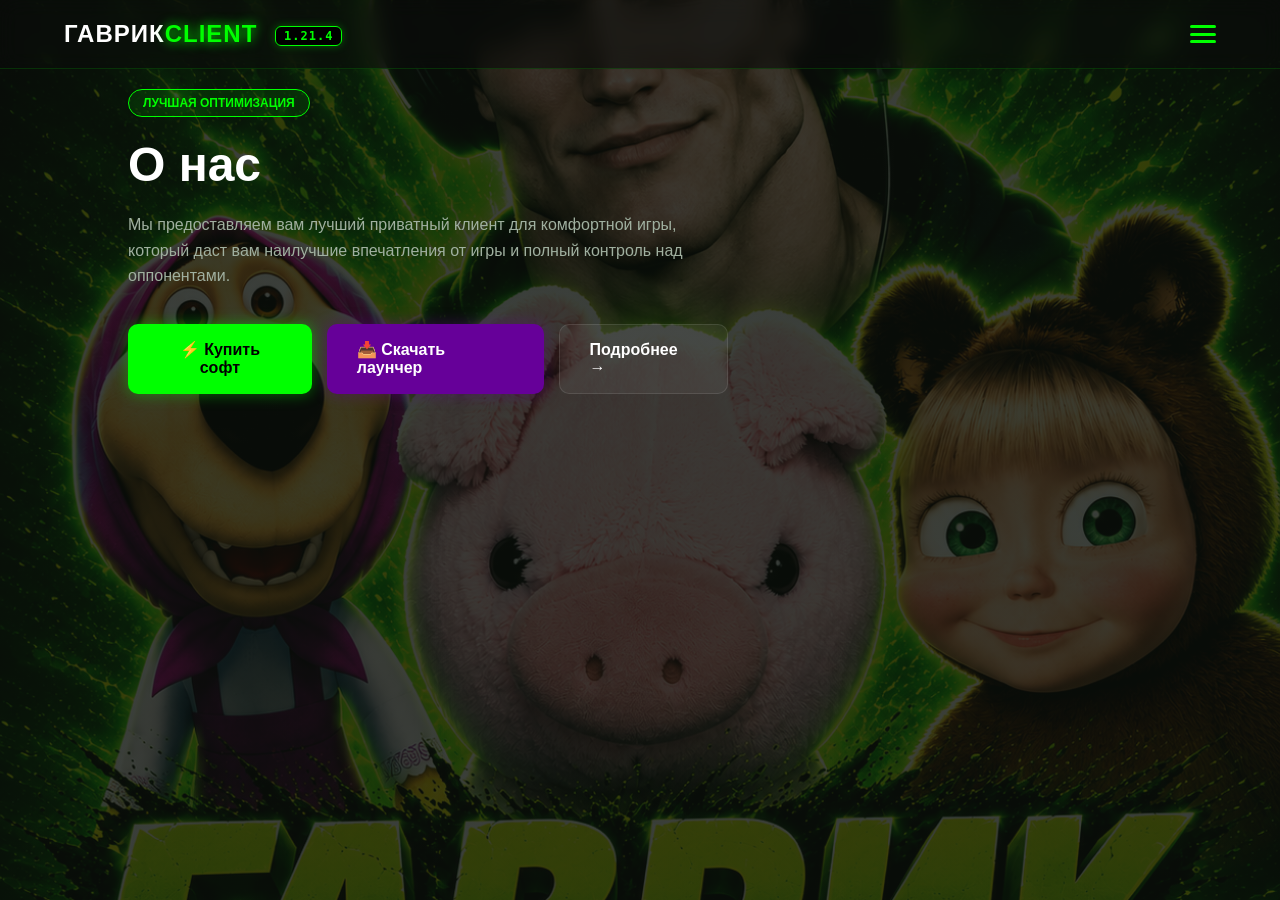
<file: index.html>
<!DOCTYPE html>
<html lang="ru">
<head>
    <meta charset="UTF-8">
    <meta name="viewport" content="width=device-width, initial-scale=1.0">
    <title>Гаврик Client — Лучший чит на Minecraft</title>
    <link rel="stylesheet" href="style.css">
    <style>
        /* Дополнительный стиль для фиолетовой кнопки скачивания на главном экране */
        .btn-download-hero {
            background: #660099;
            color: #ffffff;
            box-shadow: 0 0 15px rgba(102, 0, 153, 0.4);
            text-decoration: none;
        }
        .btn-download-hero:hover {
            background: #7b00bb;
            box-shadow: 0 0 25px #660099;
            transform: translateY(-3px);
        }

        /* ПОЛНОЭКРАННОЕ ВИДЕО ДЛЯ ВСЕХ СЕКЦИЙ И ОКON */
        .video-bg {
            position: fixed;
            top: 50%;
            left: 50%;
            min-width: 100%;
            min-height: 100%;
            width: auto;
            height: auto;
            z-index: -100;
            transform: translate(-50%, -50%);
            object-fit: cover;
            filter: brightness(0.4) contrast(1.05); /* Приглушаем видео во всех подробностях для читаемости текста */
        }

        /* УПРАВЛЕНИЕ БЕСШОВНЫМИ ОКНАМИ */
        .content-section {
            display: none;
            width: 100%;
        }

        .content-section.active {
            display: block;
        }

        /* Общая темная неоновая карточка для аккаунтов */
        .account-card {
            background: rgba(10, 15, 10, 0.75);
            border: 1px solid rgba(0, 255, 0, 0.2);
            padding: 35px;
            border-radius: 12px;
            backdrop-filter: blur(10px);
            box-shadow: 0 15px 35px rgba(0, 0, 0, 0.7);
            max-width: 480px;
            margin: 0 auto;
            text-align: left;
        }

        .account-card h2 {
            font-size: 28px;
            margin-bottom: 15px;
            color: #ffffff;
        }

        .account-card p {
            margin-bottom: 20px;
            color: #a0b0a0;
            font-size: 14px;
        }

        .form-group {
            margin-bottom: 18px;
        }

        .form-group label {
            display: block;
            margin-bottom: 6px;
            color: #00ff00;
            font-size: 13px;
            font-weight: bold;
        }

        .form-control {
            width: 100%;
            padding: 10px 12px;
            background: #000000;
            border: 1px solid #323232;
            color: #ffffff;
            border-radius: 6px;
            font-size: 14px;
        }

        .form-control:focus {
            outline: none;
            border-color: #00ff00;
            box-shadow: 0 0 10px rgba(0, 255, 0, 0.2);
        }

        /* Стили для чекбокса Запомнить меня */
        .remember-me-container {
            display: flex;
            align-items: center;
            margin-bottom: 20px;
            cursor: pointer;
            color: #a0b0a0;
            font-size: 14px;
            user-select: none;
        }

        .remember-me-container input {
            margin-right: 8px;
            accent-color: #00ff00;
            width: 16px;
            height: 16px;
        }

        /* Переключатель между авторизацией и регистрацией внизу форм */
        .form-footer-link {
            margin-top: 15px;
            text-align: center;
            font-size: 14px;
            color: #a0b0a0;
        }

        .form-footer-link a {
            color: #00ff00;
            text-decoration: none;
            font-weight: bold;
        }

        .form-footer-link a:hover {
            text-decoration: underline;
        }

        /* Блок данных в профиле */
        .profile-data {
            background: rgba(0, 0, 0, 0.5);
            border-left: 3px solid #00ff00;
            padding: 15px;
            border-radius: 4px;
            margin-bottom: 20px;
        }

        .profile-line {
            margin-bottom: 10px;
            font-size: 15px;
        }

        .profile-line:last-child {
            margin-bottom: 0;
        }

        .profile-line span {
            color: #a0b0a0;
        }

        .sub-inactive {
            color: #ff3333;
            font-weight: bold;
        }
    </style>
</head>
<body>

    <!-- ВИДЕО-ФОН ЗАКРЕПЛЕН ДЛЯ ВСЕХ СЕКЦИЙ И ПОДРОБНОСТЕЙ ОДНОВРЕМЕННО -->
    <video autoplay loop muted playsinline class="video-bg">
        <source src="video.mp4" type="video/mp4">
    </video>

    <!-- Шапка сайта с мобильным меню -->
    <header>
        <div class="logo" onclick="switchScreen('hero-section')" style="cursor: pointer;">ГАВРИК<span>CLIENT</span> <mark class="version-tag">1.21.4</mark></div>
        
        <button class="menu-toggle" onclick="toggleMenu()">
            <div></div>
            <div></div>
            <div></div>
        </button>

        <nav class="dropdown-menu" id="dropdownMenu">
            <a href="#" onclick="switchScreen('hero-section')">Главная</a>
            <a href="features.html">Функции</a>
            <a href="#" onclick="alert('m6296778@gmail.com (ПН-ПТ 10:00-18:00 МСК)')">Поддержка</a>
            <a href="#" onclick="handleBuyRedirect()">Купить</a>
            <a href="#" id="menuRegBtn" style="border-right: 1px solid rgba(255,255,255,0.1); padding-right: 10px;" onclick="switchScreen('register-section')">Регистрация</a>
            <a href="#" id="menuAuthBtn" class="nav-auth-btn" onclick="handleAccountNav()">Авторизация</a>
        </nav>
    </header>

    <main class="main-container">
        
        <!-- ОКНО 1: ГЛАВНАЯ СТРАНИЦА (О НАС) -->
        <section id="hero-section" class="center-side hero-section content-section active">
            <div class="hero-content">
                <span class="badge-opt">Лучшая оптимизация</span>
                <h1>О нас</h1>
                <p>Мы предоставляем вам лучший приватный клиент для комфортной игры, который даст вам наилучшие впечатления от игры и полный контроль над оппонентами.</p>
                
                <div class="hero-buttons">
                    <button class="btn btn-buy" onclick="handleBuyRedirect()">⚡ Купить софт</button>
                    <a href="gavrik-client.zip" download class="btn btn-download-hero">📥 Скачать лаунчер</a>
                    <a href="features.html" class="btn btn-secondary" style="text-decoration: none;">Подробнее →</a>
                </div>
            </div>
        </section>

        <!-- ОКНО 2: БЕСШОВНАЯ АВТОРИЗАЦИЯ -->
        <section id="auth-section" class="center-side content-section">
            <div class="account-card">
                <h2>Авторизация</h2>
                <p>Войдите в свой аккаунт Gavrik Client для управления подписками.</p>
                
                <div class="form-group">
                    <label for="input-username">Логин</label>
                    <input type="text" id="input-username" class="form-control" placeholder="Введите ваш логин">
                </div>
                
                <div class="form-group">
                    <label for="input-password">Пароль</label>
                    <input type="password" id="input-password" class="form-control" placeholder="Введите ваш пароль">
                </div>

                <!-- КНОПКА ЗАПОМИНАНИЯ ПАРОЛЯ -->
                <label class="remember-me-container">
                    <input type="checkbox" id="remember-auth">
                    Запомнить логин и пароль
                </label>
                
                <button class="btn btn-buy btn-block" style="width: 100%;" onclick="executeLogin()">Войти в систему</button>

                <div class="form-footer-link">
                    Ещё нет аккаунта? <a href="#" onclick="switchScreen('register-section')">Создать аккаунт</a>
                </div>
            </div>
        </section>

        <!-- ОКНО 3: БЕСШОВНАЯ РЕГИСТРАЦИЯ -->
        <section id="register-section" class="center-side content-section">
            <div class="account-card">
                <h2>Регистрация</h2>
                <p>Создайте личный профиль в системе Gavrik Client.</p>
                
                <div class="form-group">
                    <label for="reg-username">Придумайте Логин</label>
                    <input type="text" id="reg-username" class="form-control" placeholder="Например: uqeqo">
                </div>
                
                <div class="form-group">
                    <label for="reg-password">Придумайте Пароль</label>
                    <input type="password" id="reg-password" class="form-control" placeholder="Введите надежный пароль">
                </div>

                <label class="remember-me-container">
                    <input type="checkbox" id="remember-reg" checked>
                    Сразу запомнить меня на этом устройстве
                </label>
                
                <button class="btn btn-buy btn-block" style="width: 100%; background: #660099; border-color: #660099;" onclick="executeRegister()">Зарегистрироваться</button>

                <div class="form-footer-link">
                    Уже есть профиль? <a href="#" onclick="switchScreen('auth-section')">Войти в аккаунт</a>
                </div>
            </div>
        </section>

        <!-- ОКНО 4: БЕСШОВНЫЙ ЛИЧНЫЙ КАБИНЕТ -->
        <section id="profile-section" class="center-side content-section">
            <div class="account-card">
                <h2>Личный кабинет</h2>
                <p>Добро пожаловать в панель управления софтом.</p>
                
                <div class="profile-data">
                    <div class="profile-line"><span>Пользователь:</span> <strong id="user-display">uqeqo</strong></div>
                    <div class="profile-line"><span>Уникальный UID:</span> <strong>#1337</strong></div>
                    <div class="profile-line"><span>П
</file>
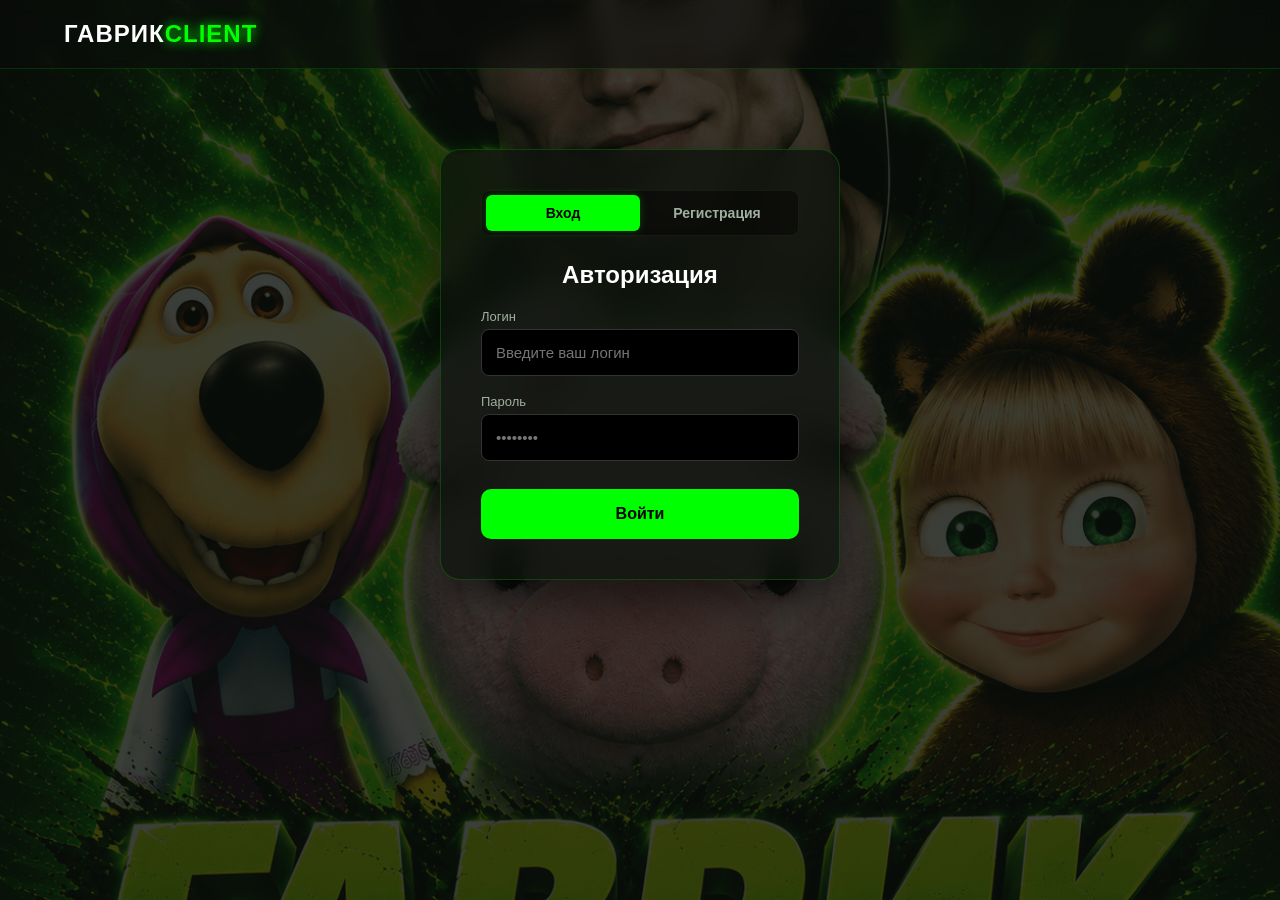
<file: auth.html>
<!DOCTYPE html>
<html lang="ru">
<head>
    <meta charset="UTF-8">
    <meta name="viewport" content="width=device-width, initial-scale=1.0">
    <title>Авторизация — ГАВРИК CLIENT</title>
    <link rel="stylesheet" href="style.css">
    <style>
        .auth-box { 
            background: rgba(12, 18, 12, 0.75); 
            backdrop-filter: blur(15px); 
            border: 1px solid rgba(0, 255, 0, 0.2); 
            border-radius: 20px; 
            padding: 40px; 
            width: 100%; 
            max-width: 400px; 
            text-align: center; 
            margin: 80px auto; 
            box-shadow: 0 20px 40px rgba(0,0,0,0.5); 
        }
        .auth-box h2 { margin-bottom: 20px; font-size: 24px; }
        .auth-tabs { 
            display: flex; 
            background: rgba(0,0,0,0.4); 
            border-radius: 8px; 
            padding: 4px; 
            margin-bottom: 25px; 
            border: 1px solid rgba(255, 255, 255, 0.05); 
        }
        .auth-tab { 
            flex: 1; 
            background: transparent; 
            border: none; 
            color: #a0b0a0; 
            padding: 10px; 
            font-size: 14px; 
            font-weight: 700; 
            cursor: pointer; 
            border-radius: 6px; 
            transition: 0.2s; 
        }
        .auth-tab.active { 
            background: #00ff00; 
            color: #000; 
            box-shadow: 0 0 10px rgba(0, 255, 0, 0.2); 
        }
        .input-group { margin-bottom: 18px; text-align: left; }
        .input-group label { display: block; font-size: 13px; color: #a0b0a0; margin-bottom: 5px; }
        .input-group input { 
            width: 100%; 
            padding: 14px; 
            background: #000; 
            border: 1px solid #333; 
            border-radius: 8px; 
            color: #fff; 
            font-size: 15px; 
            transition: 0.2s; 
        }
        .input-group input:focus { 
            border-color: #00ff00; 
            outline: none; 
            box-shadow: 0 0 10px rgba(0,255,0,0.2); 
        }
        .auth-btn { 
            width: 100%; 
            padding: 16px; 
            border: none; 
            border-radius: 10px; 
            font-size: 16px; 
            font-weight: 700; 
            background: #00ff00; 
            color: #000; 
            cursor: pointer; 
            margin-top: 10px; 
            transition: 0.3s; 
        }
        .auth-btn:hover { 
            background: #33ff33; 
            box-shadow: 0 0 20px #00ff00; 
        }
        .form-panel { display: none; }
        .form-panel.active { display: block; }
    </style>
</head>
<body>

    <header>
        <div class="logo">ГАВРИК<span>CLIENT</span></div>
    </header>

    <div class="auth-box">
        <!-- Кнопки переключения Вход / Регистрация -->
        <div class="auth-tabs">
            <button class="auth-tab active" id="tab-login" onclick="switchTab('login')">Вход</button>
            <button class="auth-tab" id="tab-register" onclick="switchTab('register')">Регистрация</button>
        </div>

        <!-- ОКНО ВХОДА -->
        <div id="loginPanel" class="form-panel active">
            <h2>Авторизация</h2>
            <form onsubmit="handleLogin(event)">
                <div class="input-group">
                    <label>Логин</label>
                    <input type="text" id="loginUser" required placeholder="Введите ваш логин">
                </div>
                <div class="input-group">
                    <label>Пароль</label>
                    <input type="password" id="loginPass" required placeholder="••••••••">
                </div>
                <button type="submit" class="auth-btn">Войти</button>
            </form>
        </div>

        <!-- ОКНО РЕГИСТРАЦИИ -->
        <div id="registerPanel" class="form-panel">
            <h2>Создать аккаунт</h2>
            <form onsubmit="handleRegister(event)">
                <div class="input-group">
                    <label>Придумайте логин</label>
                    <input type="text" id="regUser" required placeholder="Например: GavrikPlayer">
                </div>
                <div class="input-group">
                    <label>Придумайте пароль</label>
                    <input type="password" id="regPass" required placeholder="••••••••">
                </div>
                <button type="submit" class="auth-btn" style="background:#00aa00; color:#fff;">Зарегистрироваться</button>
            </form>
        </div>
    </div>

    <script>
        // Проверка: если игрок уже залогинен на этом ПК, сразу перекидываем в ЛК
        window.onload = function() {
            if (localStorage.getItem('isLoggedIn') === 'true') {
                window.location.href = 'profile.html';
            }
        };

        // Логика переключения вкладок Вход и Регистрация
        function switchTab(type) {
            document.getElementById('tab-login').classList.remove('active');
            document.getElementById('tab-register').classList.remove('active');
            document.getElementById('loginPanel').classList.remove('active');
            document.getElementById('registerPanel').classList.remove('active');
            
            if (type === 'login') {
                document.getElementById('tab-login').classList.add('active');
                document.getElementById('loginPanel').classList.add('active');
            } else {
                document.getElementById('tab-register').classList.add('active');
                document.getElementById('registerPanel').classList.add('active');
            }
        }

        // Логика регистрации в быструю локальную базу
        function handleRegister(event) {
            event.preventDefault();
            const user = document.getElementById('regUser').value.trim().toLowerCase();
            const pass = document.getElementById('regPass').value;

            if(user.length < 3) { 
                alert('Логин слишком короткий! Придумайте имя от 3 символов.'); 
                return; 
            }

            // Подключаем защищенную локальную базу аккаунтов
            let userList = JSON.parse(localStorage.getItem('cloud_user_db') || '{}');
            
            if (userList[user]) { 
                alert('Этот логин уже занят другим игроком!'); 
                return; 
            }

            // Создаем карточку нового пользователя
            userList[user] = {
                password: pass,
                uid: Math.floor(Math.random() * 90000) + 200000,
                regDate: new Date().toLocaleDateString() + ' ' + new Date().toLocaleTimeString([], {hour: '2-digit', minute:'2-digit'}),
                hwid: 'd7b6cbde' + Math.floor(Math.random() * 1000000000000),
                hasLicense: 'false',
                licenseType: '',
                licenseExpiration: 0
            };

            localStorage.setItem('cloud_user_db', JSON.stringify(userList));
            alert('Аккаунт успешно создан! Теперь войдите во вкладке "Вход".');
            switchTab('login');
            document.getElementById('loginUser').value = user;
        }

        // Логика входа с точной проверкой пароля
        function handleLogin(event) {
            event.preventDefault();
            const user = document.getElementById('loginUser').value.trim().toLowerCase();
            const pass = document.getElementById('loginPass').value;

            let userList = JSON.parse(localStorage.getItem('cloud_user_db') || '{}');
            
            if (!userList[user]) { 
                alert('Пользователь с таким логином не существует!'); 
                return; 
            }

            // Сверяем введенный пароль с тем, что сохранен в базе
            if (userList[user].password === pass) {
                localStorage.setItem('isLoggedIn', 'true');
                localStorage.setItem('username', user);
                
                alert('Вход выполнен успешно! Система запомнила ваше устройство.');
                window.location.href = 'profile.html';
            } else {
                alert('Неверный пароль для этого аккаунта!');
            }
        }
    </script>
</body>
</html>
</file>
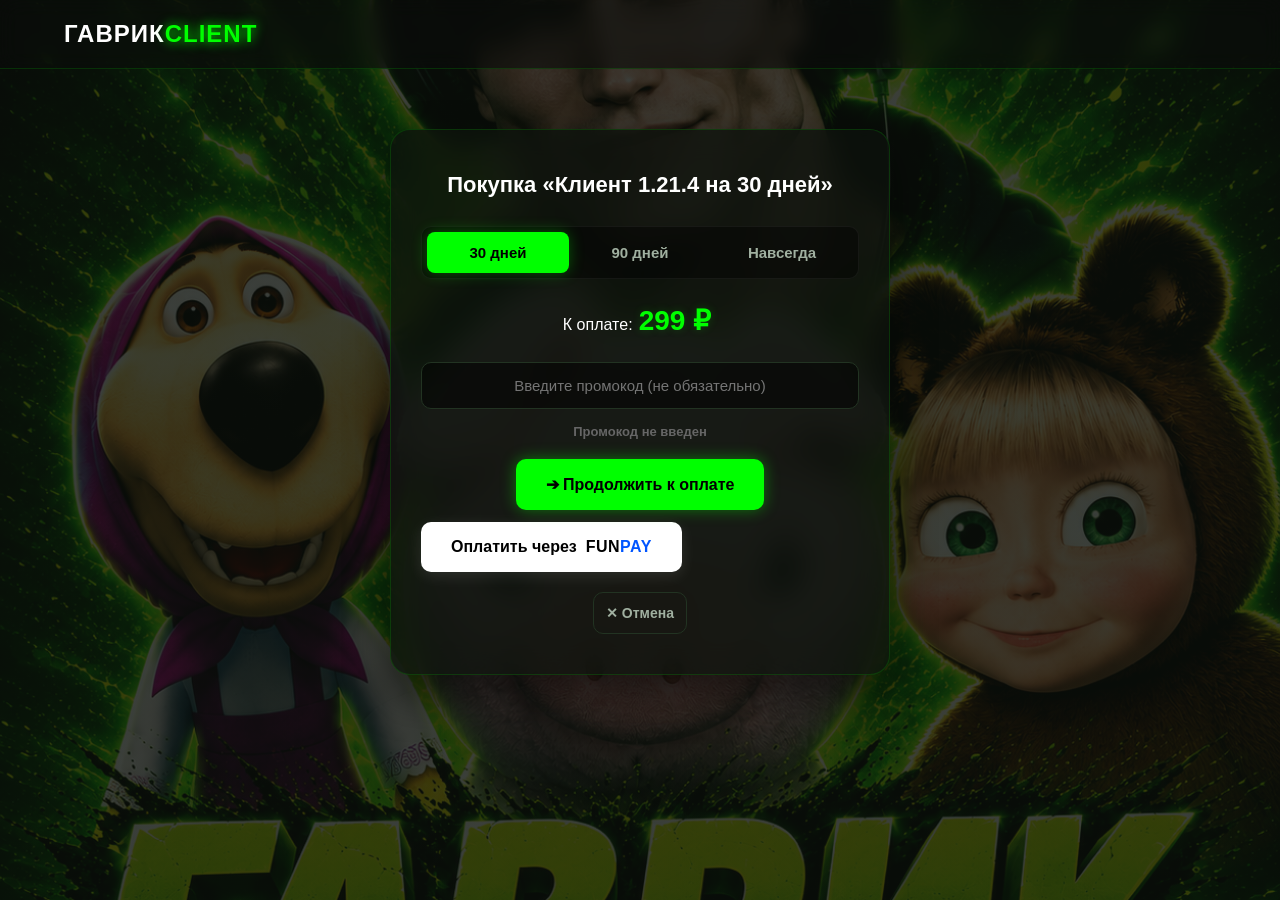
<file: buy.html>
<!DOCTYPE html>
<html lang="ru">
<head>
    <meta charset="UTF-8">
    <meta name="viewport" content="width=device-width, initial-scale=1.0">
    <title>Покупка подписки — ГАВРИК CLIENT</title>
    <link rel="stylesheet" href="style.css">
    <style>
        .pay-container {
            max-width: 500px;
            width: 90%;
            margin: 60px auto;
            background: rgba(12, 18, 12, 0.75);
            backdrop-filter: blur(15px);
            -webkit-backdrop-filter: blur(15px);
            border: 1px solid rgba(0, 255, 0, 0.15);
            border-radius: 20px;
            padding: 40px 30px;
            text-align: center;
            box-shadow: 0 20px 40px rgba(0, 0, 0, 0.5);
        }
        .pay-container h2 { font-size: 22px; font-weight: 600; margin-bottom: 25px; line-height: 1.4; }
        .tab-container { display: flex; background: rgba(0, 0, 0, 0.4); border-radius: 10px; padding: 5px; margin-bottom: 25px; border: 1px solid rgba(255, 255, 255, 0.05); }
        .tab-btn { flex: 1; background: transparent; border: none; color: #a0b0a0; padding: 12px 5px; font-size: 15px; font-weight: 700; cursor: pointer; border-radius: 8px; transition: 0.2s; }
        
        /* Исправленный класс для точного отображения зеленой марки */
        .tab-btn.active { background: #00ff00 !important; color: #000000 !important; box-shadow: 0 0 15px rgba(0, 255, 0, 0.3); }
        
        .price-display { font-size: 16px; color: #ffffff; margin-bottom: 25px; font-weight: 500; }
        .price-amount { font-size: 28px; font-weight: 800; color: #00ff00; margin: 0 6px; text-shadow: 0 0 10px rgba(0, 255, 0, 0.2); }
        .old-price-strike { font-size: 18px; text-decoration: line-through; color: #556655; margin-right: 5px; }
        .discount-badge { background: rgba(0, 255, 0, 0.1); border: 1px solid #00ff00; color: #00ff00; font-size: 12px; padding: 2px 8px; border-radius: 6px; font-weight: 700; margin-left: 5px; vertical-align: middle; }
        .promo-input { width: 100%; padding: 14px; background: rgba(0, 0, 0, 0.5); border: 1px solid #223322; border-radius: 10px; color: #fff; font-size: 15px; text-align: center; margin-bottom: 15px; transition: 0.2s; }
        .promo-input:focus { border-color: #00ff00; outline: none; box-shadow: 0 0 10px rgba(0, 255, 0, 0.15); }
        .promo-status { font-size: 13px; margin-bottom: 20px; display: block; font-weight: 600; }
        .btn-funpay { background: #ffffff; color: #000000; margin-top: 12px; box-shadow: 0 4px 15px rgba(255, 255, 255, 0.1); display: flex; align-items: center; justify-content: center; }
        .btn-funpay span { font-weight: 800; letter-spacing: 0.5px; }
        .btn-funpay span font { color: #0055ff; }
        .btn-funpay:hover { background: #eeeeee; transform: translateY(-2px); }
        .btn-cancel { background: transparent; color: #a0b0a0; border: 1px solid #223322; margin-top: 20px; padding: 12px; font-size: 14px; }
        .btn-cancel:hover { color: #ff3333; border-color: #ff3333; }
    </style>
</head>
<body>

    <header>
        <div class="logo">ГАВРИК<span>CLIENT</span></div>
    </header>

    <div class="pay-container">
        <h2 id="payTitle">Покупка «Клиент 1.21.4 на 30 дней»</h2>

        <div class="tab-container">
            <button class="tab-btn active" id="tab30" onclick="changeTariff('30 дней', 299, 0, 0, this)">30 дней</button>
            <button class="tab-btn" id="tab90" onclick="changeTariff('90 дней', 499, 554, 10, this)">90 дней</button>
            <button class="tab-btn" id="tabInf" onclick="changeTariff('Навсегда', 699, 932, 25, this)">Навсегда</button>
        </div>

        <div class="price-display" id="priceDisplay">
            К оплатe:<span class="price-amount" id="finalPrice">299 ₽</span>
        </div>

        <input type="text" class="promo-input" id="promoCode" oninput="applyPromo()" placeholder="Введите промокод (не обязательно)">
        <span class="promo-status" id="promoStatus" style="color: #666;">Промокод не введен</span>

        <button class="btn btn-buy" onclick="executePayment()">➔ Продолжить к оплате</button>
        
        <button class="btn btn-funpay" onclick="alert('Перенаправление на продавца FunPay...')">
            Оплатить через &nbsp; <span>FUN<font>PAY</font></span>
        </button>

        <!-- Кнопка отмены теперь возвращает строго на главную без цикличных вылетов -->
        <button class="btn btn-cancel" onclick="window.location.href='index.html'">✕ Отмена</button>
    </div>

    <script>
        let activeTariffName = "30 дней";
        let basePrice = 299;
        let baseOldPrice = 0;
        let baseDiscount = 0;
        let currentDiscountFromPromo = 0;

        const MY_MERCHANT_ID = "demo_id";

        const promoDatabase = {
            "GAVRIK-4-SALE": 4, "DISC4": 4, "CLIENT4": 4, "MINI4": 4, "SLOW4": 4,
            "GAVRIK-9-PVP": 9, "OP9": 9, "CHEATER9": 9, "FUN9": 9, "LUCKY9": 9,
            "GAVRIK-16-UP": 16, "BOOST16": 16, "MATRIX16": 16, "GERRY16": 16, "BEST16": 16,
            "GAVRIK-20-BOSS": 20, "VIP20": 20, "FOREVER20": 20, "PROMO20": 20, "MYSOF20": 20
        };

        function changeTariff(name, price, oldPrice, discount, element) {
            activeTariffName = name;
            basePrice = price;
            baseOldPrice = oldPrice;
            baseDiscount = discount;
            
            // Исправленное точечное переключение зеленой марки у табов
            document.querySelectorAll('.tab-btn').forEach(btn => btn.classList.remove('active'));
            element.classList.add('active');
            
            if (name === 'Навсегда') {
                document.getElementById('payTitle').innerText = "Покупка «Клиент 1.21.4 Навсегда»";
            } else {
                document.getElementById('payTitle').innerText = "Покупка «Клиент 1.21.4 на " + name + "»";
            }
            renderPrice();
        }

        function applyPromo() {
            const code = document.getElementById('promoCode').value.trim().toUpperCase();
            const statusLabel = document.getElementById('promoStatus');

            if (code === "") {
                currentDiscountFromPromo = 0;
                statusLabel.innerText = "Промокод не введен";
                statusLabel.style.color = "#666";
                renderPrice();
                return;
            }

            if (promoDatabase[code]) {
                currentDiscountFromPromo = promoDatabase[code];
                statusLabel.innerText = "✓ Промокод активирован! Скидка +" + currentDiscountFromPromo + "%";
                statusLabel.style.color = "#00ff00";
            } else {
                currentDiscountFromPromo = 0;
                statusLabel.innerText = "✕ Неверный промокод";
                statusLabel.style.color = "#ff3333";
            }
            renderPrice();
        }

        function renderPrice() {
            const display = document.getElementById('priceDisplay');
            let finalPrice = basePrice;
            if (currentDiscountFromPromo > 0) {
                finalPrice = Math.round(basePrice * (1 - currentDiscountFromPromo / 100));
            }
            let totalDiscount = baseDiscount + currentDiscountFromPromo;

            if (totalDiscount > 0) {
                let strokePrice = baseOldPrice > 0 ? baseOldPrice : basePrice;
                display.innerHTML = 'К оплатe: <span class="old-price-strike">' + strokePrice + ' ₽</span><span class="price-amount">' + finalPrice + ' ₽</span><span class="discount-badge">Скидка ' + totalDiscount + '%</span>';
            } else {
                display.innerHTML = 'К оплатe:<span class="price-amount">' + finalPrice + ' ₽</span>';
            }
        }

        function executePayment() {
            let finalPriceToSend = basePrice;
            if (currentDiscountFromPromo > 0) {
                finalPriceToSend = Math.round(basePrice * (1 - currentDiscountFromPromo / 100));
            }

            alert("Перенаправляем на защищенный шлюз кассы для оплаты тарифа: " + activeTariffName + " на сумму " + finalPriceToSend + "₽");
            
            // Сохраняем информацию об успешной оплате локально
            const currentUser = localStorage.getItem('username');
            if (currentUser) {
                let userList = JSON.parse(localStorage.getItem('cloud_user_db') || '{}');
                if (userList[currentUser]) {
                    userList[currentUser].hasLicense = 'true';
                    userList[currentUser].licenseType = activeTariffName;
                    
                    const now = new Date();
                    let expirationTime = 0;
                    if (activeTariffName === "30 дней") expirationTime = now.getTime() + (30 * 24 * 60 * 60 * 1000);
                    else if (activeTariffName === "90 дней") expirationTime = now.getTime() + (90 * 24 * 60 * 60 * 1000);
                    
                    userList[currentUser].licenseExpiration = expirationTime;
                    localStorage.setItem('cloud_user_db', JSON.stringify(userList));
                }
            }

            const randomId = Math.floor(Math.random() * 900000) + 100000;
            const orderId = "sub_" + randomId;
            const description = "GavrikClient License: " + activeTariffName;

            // Надежный и прямой запуск платежного шлюза
            window.location.href = "https://aaio.io" + MY_MERCHANT_ID + "&amount=" + finalPriceToSend + "&order_id=" + orderId + "&currency=RUB&desc=" + encodeURIComponent(description);
        }
    </script>
</body>
</html>
</file>
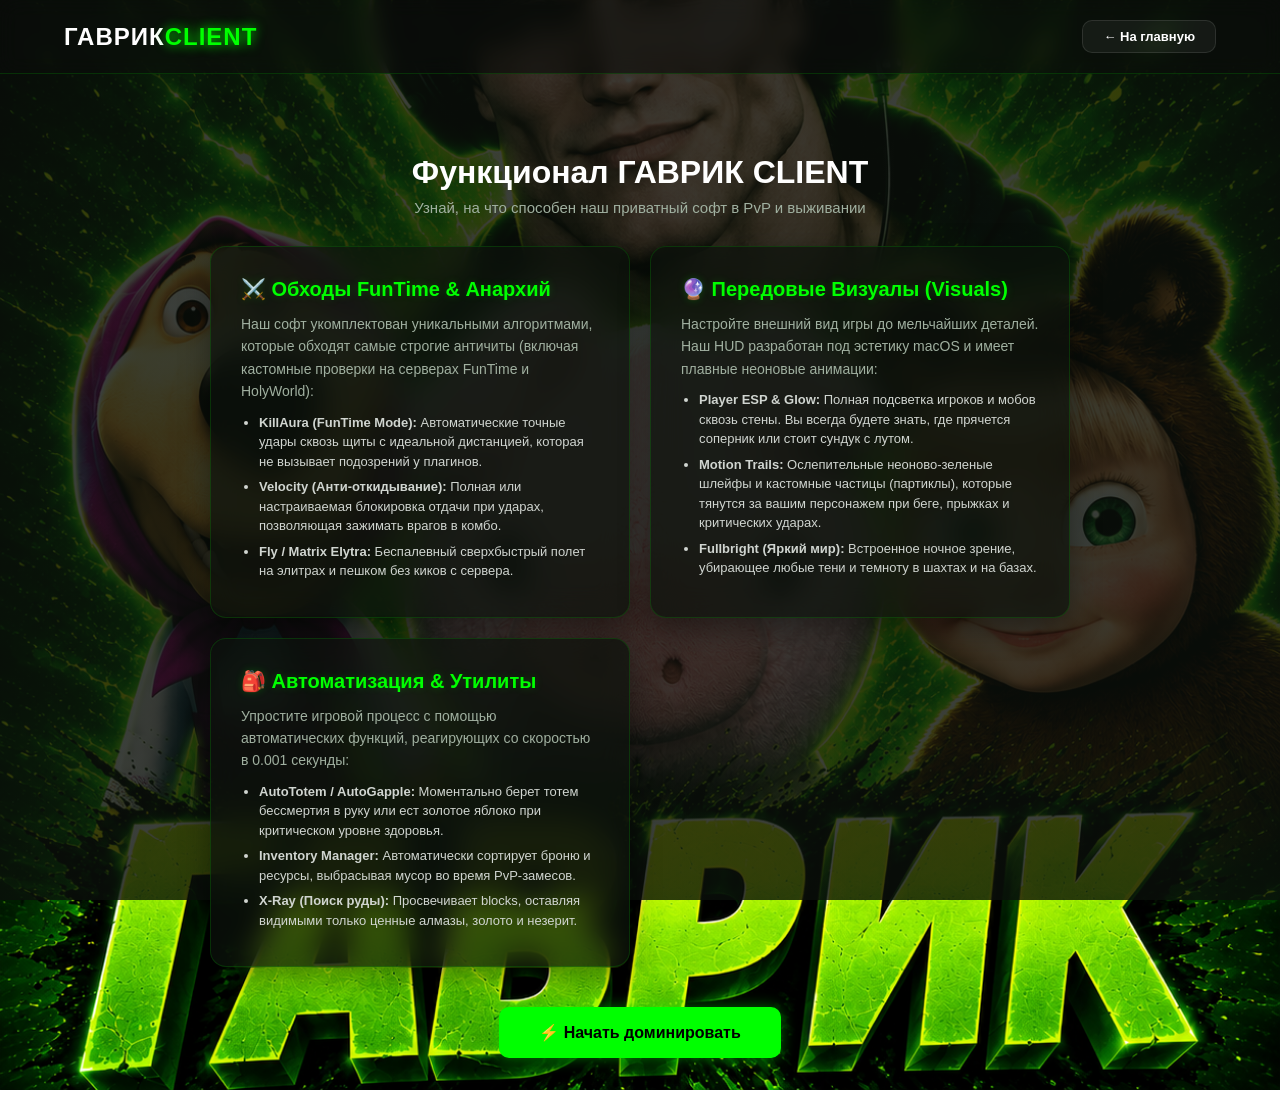
<file: features.html>
<!DOCTYPE html>
<html lang="ru">
<head>
    <meta charset="UTF-8">
    <meta name="viewport" content="width=device-width, initial-scale=1.0">
    <title>Функции софта — ГАВРИК CLIENT</title>
    <link rel="stylesheet" href="style.css">
    <style>
        .features-container { max-width: 900px; width: 95%; margin: 40px auto; padding: 0 20px; padding-bottom: 60px; }
        .features-grid { display: grid; grid-template-columns: repeat(auto-fit, minmax(280px, 1fr)); gap: 20px; margin-top: 30px; }
        .feature-card { background: rgba(12, 18, 12, 0.7); backdrop-filter: blur(15px); -webkit-backdrop-filter: blur(15px); border: 1px solid rgba(0, 255, 0, 0.15); border-radius: 16px; padding: 30px; text-align: left; box-shadow: 0 10px 30px rgba(0,0,0,0.4); transition: 0.3s; }
        .feature-card:hover { border-color: #00ff00; box-shadow: 0 0 20px rgba(0, 255, 0, 0.2); transform: translateY(-3px); }
        .feature-card h3 { font-size: 20px; color: #00ff00; margin-bottom: 12px; font-weight: 700; text-shadow: 0 0 8px rgba(0, 255, 0, 0.2); }
        .feature-card p { color: #a0b0a0; font-size: 14px; line-height: 1.6; }
        .feature-card ul { margin-top: 10px; padding-left: 18px; color: #d0d5d0; font-size: 13px; line-height: 1.5; }
        .feature-card ul li { margin-bottom: 6px; }
        .page-title { text-align: center; margin-top: 40px; font-size: 32px; font-weight: 800; }
        .page-subtitle { text-align: center; color: #a0b0a0; font-size: 15px; margin-top: 8px; margin-bottom: 10px; }
        .back-btn-container { text-align: center; margin-top: 40px; }
    </style>
</head>
<body>

    <header>
        <div class="logo">ГАВРИК<span>CLIENT</span></div>
        <a href="index.html" class="btn btn-secondary" style="padding: 8px 20px; font-size: 13px; text-decoration: none;">← На главную</a>
    </header>

    <div class="features-container">
        <h1 class="page-title">Функционал ГАВРИК CLIENT</h1>
        <p class="page-subtitle">Узнай, на что способен наш приватный софт в PvP и выживании</p>

        <div class="features-grid">
            <div class="feature-card">
                <h3>⚔️ Обходы FunTime & Анархий</h3>
                <p>Наш софт укомплектован уникальными алгоритмами, которые обходят самые строгие античиты (включая кастомные проверки на серверах FunTime и HolyWorld):</p>
                <ul>
                    <li><strong>KillAura (FunTime Mode):</strong> Автоматические точные удары сквозь щиты с идеальной дистанцией, которая не вызывает подозрений у плагинов.</li>
                    <li><strong>Velocity (Анти-откидывание):</strong> Полная или настраиваемая блокировка отдачи при ударах, позволяющая зажимать врагов в комбо.</li>
                    <li><strong>Fly / Matrix Elytra:</strong> Беспалевный сверхбыстрый полет на элитрах и пешком без киков с сервера.</li>
                </ul>
            </div>

            <div class="feature-card">
                <h3>🔮 Передовые Визуалы (Visuals)</h3>
                <p>Настройте внешний вид игры до мельчайших деталей. Наш HUD разработан под эстетику macOS и имеет плавные неоновые анимации:</p>
                <ul>
                    <li><strong>Player ESP & Glow:</strong> Полная подсветка игроков и мобов сквозь стены. Вы всегда будете знать, где прячется соперник или стоит сундук с лутом.</li>
                    <li><strong>Motion Trails:</strong> Ослепительные неоново-зеленые шлейфы и кастомные частицы (партиклы), которые тянутся за вашим персонажем при беге, прыжках и критических ударах.</li>
                    <li><strong>Fullbright (Яркий мир):</strong> Встроенное ночное зрение, убирающее любые тени и темноту в шахтах и на базах.</li>
                </ul>
            </div>

            <div class="feature-card">
                <h3>🎒 Автоматизация & Утилиты</h3>
                <p>Упростите игровой процесс с помощью автоматических функций, реагирующих со скоростью в 0.001 секунды:</p>
                <ul>
                    <li><strong>AutoTotem / AutoGapple:</strong> Моментально берет тотем бессмертия в руку или ест золотое яблоко при критическом уровне здоровья.</li>
                    <li><strong>Inventory Manager:</strong> Автоматически сортирует броню и ресурсы, выбрасывая мусор во время PvP-замесов.</li>
                    <li><strong>X-Ray (Поиск руды):</strong> Просвечивает blocks, оставляя видимыми только ценные алмазы, золото и незерит.</li>
                </ul>
            </div>
        </div>

        <!-- Исправленная кнопка "Начать доминировать" ведет строго на покупку -->
        <div class="back-btn-container">
            <button onclick="handleLKRedirect()" class="btn btn-buy" style="padding: 16px 40px;">⚡ Начать доминировать</button>
        </div>
    </div>

    <script>
        function handleLKRedirect() {
            const isLoggedIn = localStorage.getItem('isLoggedIn');
            if (isLoggedIn === 'true') {
                window.location.href = 'buy.html'; // Ведет строго на покупку
            } else {
                alert('Для покупки софта необходимо зарегистрироваться или войти в аккаунт!');
                window.location.href = 'auth.html';
            }
        }
    </script>
</body>
</html>
</file>
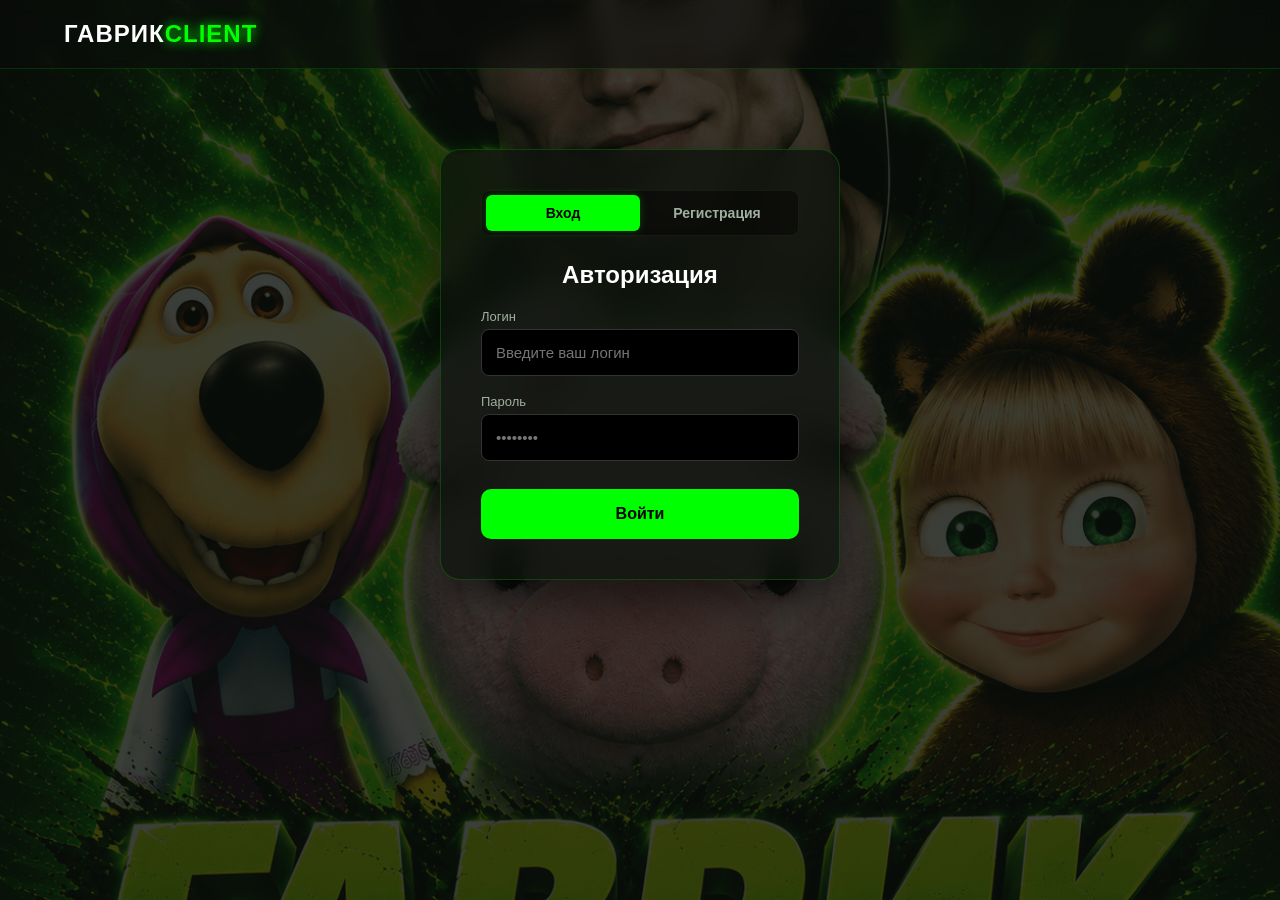
<file: profile.html>
<!DOCTYPE html>
<html lang="ru">
<head>
    <meta charset="UTF-8">
    <meta name="viewport" content="width=device-width, initial-scale=1.0">
    <title>Личный кабинет — ГАВРИК CLIENT</title>
    <link rel="stylesheet" href="style.css">
    <style>
        .lk-container { max-width: 600px; width: 90%; margin: 40px auto; padding-bottom: 60px; }
        .lk-row { display: flex; flex-direction: column; background: rgba(12, 18, 12, 0.75); border: 1px solid rgba(0, 255, 0, 0.1); border-radius: 12px; margin-bottom: 12px; overflow: hidden; box-shadow: 0 4px 15px rgba(0,0,0,0.3); }
        .lk-label { background: #00ff00; color: #000; padding: 10px 15px; font-size: 13px; font-weight: bold; display: flex; justify-content: space-between; align-items: center; }
        .lk-value { padding: 15px; font-size: 16px; color: #fff; font-weight: 500; display: flex; justify-content: space-between; align-items: center; }
        .lk-btn { background: #004400; border: 1px solid #00ff00; color: #fff; padding: 6px 14px; border-radius: 6px; font-size: 12px; cursor: pointer; font-weight: bold; transition: 0.2s; text-decoration: none; }
        .lk-btn:hover { background: #00ff00; color: #000; }
        .grid-actions { display: grid; grid-template-columns: 1fr 1fr; gap: 10px; margin-top: 20px; }
        .btn-action-lk { padding: 12px; font-size: 14px; font-weight: bold; text-align: center; border-radius: 8px; border: none; cursor: pointer; color: #fff; text-decoration: none; display: flex; justify-content: center; align-items: center; }
        .btn-purple { background: #660099; }
        .btn-purple:hover { background: #7b00bb; box-shadow: 0 0 15px #660099; }
        .btn-red { background: #990000; grid-column: span 2; }
        .btn-red:hover { background: #cc0000; box-shadow: 0 0 15px #990000; }
        .footer-lk { text-align: center; margin-top: 40px; color: #666; font-size: 13px; border-top: 1px solid #222; padding-top: 20px; }
        .footer-lk a { color: #a0b0a0; text-decoration: none; margin: 0 10px; }
        .footer-lk a:hover { color: #00ff00; }
    </style>
</head>
<body>

    <header>
        <div class="logo">ГАВРИК<span>CLIENT</span></div>
        <button class="lk-btn" onclick="logout()">Выйти</button>
    </header>

    <div class="lk-container">
        <h2 style="margin-bottom: 25px; font-size: 24px; text-align: center;">Личный кабинет пользователя</h2>

        <div class="lk-row">
            <div class="lk-label">🆔 UID</div>
            <div class="lk-value" id="lkUID">------</div>
        </div>

        <div class="lk-row">
            <div class="lk-label">👤 Логин</div>
            <div class="lk-value" id="lkLogin">------</div>
        </div>

        <div class="lk-row">
            <div class="lk-label">🛠️ Группа</div>
            <div class="lk-value">Пользователь</div>
        </div>

        <div class="lk-row">
            <div class="lk-label">📅 Дата регистрации</div>
            <div class="lk-value" id="lkRegDate">------</div>
        </div>

        <div class="lk-row">
            <div class="lk-label">🖥️ HWID</div>
            <div class="lk-value">
                <span id="lkHWID" style="font-family: monospace; font-size: 13px; color: #a0b0a0;">------------------</span>
                <button class="lk-btn" onclick="alert('Запрос на сброс HWID отправлен модерации!')">🔒 Сбросить</button>
            </div>
        </div>

        <div class="lk-row">
            <div class="lk-label">📦 Купленные товары</div>
            <div class="lk-value">
                <div style="display: flex; flex-direction: column; align-items: flex-start; gap: 4px;">
                    <span id="lkStatus">Доступ отсутствует</span>
                    <span id="lkTimeLeft" style="font-size: 12px; color: #a0b0a0;"></span>
                </div>
                <button class="lk-btn" id="infoProductBtn" onclick="showProductModal()" style="display:none;">ℹ️ Подробнее</button>
            </div>
        </div>

        <div class="grid-actions">
            <button class="btn-action-lk btn-purple" onclick="alert('Укажите ваш юзернейм для привязки Telegram')">✈️ Привязать Telegram</button>
            <button class="btn-action-lk btn-purple" onclick="activateKey()">🔑 Активация ключа</button>
            <a href="gavrik-client.zip" download class="btn-action-lk btn-purple" style="grid-column: span 2;">📥 Скачать лаунчер (.EXE)</a>
            <button class="btn-action-lk btn-red" onclick="logout()">❌ Выйти из аккаунта</button>
        </div>

        <div class="footer-lk">
            <p><strong>GAVRIK CLIENT — 1.21.4</strong></p>
            <p style="margin: 5px 0 15px;">Почта для связи: m6296778@gmail.com (ПН-ПТ 10:00-18:00 МСК)</p>
            <a href="#">Политика конфиденциальности</a> | <a href="#">Пользовательское соглашение</a> | <a href="#">Правила пользования</a>
        </div>
    </div>

    <script>
        const keyDatabase = {
            "GAVRIK-30D-8F2A-9D4C-E71B": "30 дней",
            "GAVRIK-30D-5B9E-1C4F-A38D": "30 дней",
            "GAVRIK-90D-7X2M-4P9L-K65N": "90 дней",
            "GAVRIK-INF-99AA-BB22-CC77": "Навсегда",
            "GAVRIK-INF-55DD-EE44-FF11": "Навсегда"
        };

        let user = localStorage.getItem('username');
        let userList = JSON.parse(localStorage.getItem('cloud_user_db') || '{}');
        let userData = userList[user] || null;

        window.onload = function() {
            if (localStorage.getItem('isLoggedIn') !== 'true' || !user || !userData) {
                window.location.href = 'auth.html';
                return;
            }

            document.getElementById('lkUID').innerText = userData.uid;
            document.getElementById('lkLogin').innerText = user.toUpperCase();
            document.getElementById('lkRegDate').innerText = userData.regDate;
            document.getElementById('lkHWID').innerText = userData.hwid.substring(0, 18) + '...';
            
            checkSubscriptionExpiration();
        };

        function checkSubscriptionExpiration() {
            if (userData.hasLicense === 'true') {
                const now = new Date().getTime();
                const expTime = parseInt(userData.licenseExpiration);

                if (expTime !== 0 && now > expTime) {
                    userData.hasLicense = 'false';
                    userData.licenseType = '';
                    userData.licenseExpiration = 0;
                    userList[user] = userData;
                    localStorage.setItem('cloud_user_db', JSON.stringify(userList));
                    
                    document.getElementById('lkStatus').innerText = 'Доступ отсутствует';
                    document.getElementById('lkTimeLeft').innerText = 'Срок действия вашей подписки истёк!';
                    document.getElementById('lkTimeLeft').style.color = '#ff3333';
                    document.getElementById('infoProductBtn').style.display = 'none';
                } else {
                    document.getElementById('lkStatus').innerText = 'Лицензия ГАВРИК CLIENT (' + userData.licenseType + ')';
                    document.getElementById('infoProductBtn').style.display = 'block';

                    if (expTime === 0) {
                        document.getElementById('lkTimeLeft').innerText = 'Доступ неограничен';
                        document.getElementById('lkTimeLeft').style.color = '#00ff00';
                    } else {
                        const endDate = new Date(expTime);
                        document.getElementById('lkTimeLeft').innerText = 'Действует до: ' + endDate.toLocaleDateString() + ' ' + endDate.toLocaleTimeString([], {hour: '2-digit', minute:'2-digit'});
                    }
                }
            }
        }

        function activateKey() {
            const enteredKey = prompt('Введите ваш лицензионный ключ активации:');
            if (!enteredKey) return;

            if (keyDatabase[enteredKey]) {
                const duration = keyDatabase[enteredKey];
                const now = new Date();
                let expirationTime = 0;

                if (duration === "30 дней") expirationTime = now.getTime() + (30 * 24 * 60 * 60 * 1000);
                else if (duration === "90 дней") expirationTime = now.getTime() + (90 * 24 * 60 * 60 * 1000);
                
                userData.hasLicense = 'true';
                userData.licenseType = duration;
                userData.licenseExpiration = expirationTime;
                
                userList[user] = userData;
                localStorage.setItem('cloud_user_db', JSON.stringify(userList));

                alert('🎉 Ключ успешно активирован! Добавлена подписка: ' + duration);
                location.reload();
            } else {
                alert('Неверный ключ доступа');
            }
        }

        function showProductModal() {
            alert('Купленные товары:\n• Лицензия ГАВРИК CLIENT\n• Доступ: ' + userData.licenseType);
        }

        function logout() {
            localStorage.removeItem('isLoggedIn');
            localStorage.removeItem('username');
            window.location.href = 'index.html';
        }
    </script>
</body>
</html>
</file>
<file: style.css>
/* Базовые сбросы */
* {
    margin: 0;
    padding: 0;
    box-sizing: border-box;
    font-family: 'Segoe UI', sans-serif;
}

body {
    /* Фоновое фото: затемнение + картинка bg.png */
    background: linear-gradient(rgba(10, 15, 10, 0.8), rgba(10, 15, 10, 0.8)), url('bg.png');
    background-size: cover;
    background-position: center;
    background-repeat: no-repeat;
    background-attachment: fixed;
    color: #ffffff;
    height: 100vh;
    display: flex;
    flex-direction: column;
    overflow-x: hidden;
}

/* Шапка сайта */
header {
    display: flex;
    justify-content: space-between;
    align-items: center;
    padding: 20px 5%;
    background: rgba(10, 12, 10, 0.6);
    backdrop-filter: blur(10px);
    border-bottom: 1px solid rgba(0, 255, 0, 0.15);
    position: relative;
    z-index: 1000;
}

.logo {
    font-size: 24px;
    font-weight: 900;
    letter-spacing: 1px;
}

/* Зеленый неоновый акцент для слова CLIENT */
.logo span {
    color: #00ff00;
    text-shadow: 0 0 12px #00ff00;
}

/* Зеленая неоновая плашка версии 1.21.4 по вашему запросу */
.version-tag {
    background: #000;
    color: #00ff00;
    border: 1px solid #00ff00;
    padding: 2px 8px;
    border-radius: 6px;
    font-size: 12px;
    margin-left: 10px;
    vertical-align: middle;
    font-family: monospace;
    box-shadow: 0 0 8px rgba(0, 255, 0, 0.3);
}

/* Кнопка три полоски (Бургер-меню) */
.menu-toggle {
    display: flex;
    flex-direction: column;
    justify-content: space-between;
    width: 26px;
    height: 18px;
    background: transparent;
    border: none;
    cursor: pointer;
    z-index: 2000;
}

.menu-toggle div {
    width: 100%;
    height: 3px;
    background-color: #00ff00;
    border-radius: 2px;
    transition: 0.3s;
}

/* Выпадающее адаптивное меню */
.dropdown-menu {
    position: absolute;
    top: 70px;
    right: 5%;
    background: rgba(12, 16, 12, 0.95);
    backdrop-filter: blur(10px);
    border: 1px solid rgba(0, 255, 0, 0.2);
    border-radius: 12px;
    width: 220px;
    padding: 15px 0;
    display: none;
    flex-direction: column;
    box-shadow: 0 10px 25px rgba(0, 0, 0, 0.5);
}

.dropdown-menu.active {
    display: flex;
}

.dropdown-menu a {
    color: #fff;
    text-decoration: none;
    padding: 12px 20px;
    font-size: 15px;
    font-weight: 600;
    transition: 0.2s;
}

.dropdown-menu a:hover {
    background: rgba(0, 255, 0, 0.1);
    color: #00ff00;
    padding-left: 25px;
}

.nav-auth-btn {
    border-top: 1px solid #222;
    margin-top: 5px;
    color: #00ff00 !important;
}

/* Главный экран и сетка */
.main-container {
    display: flex;
    flex: 1;
    width: 100%;
}

.center-side {
    flex: 1;
    display: flex;
    align-items: center;
    justify-content: center;
    padding: 20px;
}

/* Секция описания "О нас" в стиле Celestial */
.hero-section {
    text-align: left;
    justify-content: flex-start;
    padding-left: 10%;
}

.hero-content {
    max-width: 600px;
}

.hero-content h1 {
    font-size: 48px;
    font-weight: 800;
    margin-bottom: 20px;
}

.hero-content p {
    font-size: 16px;
    color: #a0b0a0;
    line-height: 1.6;
    margin-bottom: 35px;
}

.hero-buttons {
    display: flex;
    gap: 15px;
}

/* Красивый бейдж оптимизации */
.badge-opt {
    display: inline-block;
    background: rgba(0, 255, 0, 0.1);
    border: 1px solid #00ff00;
    color: #00ff00;
    padding: 6px 14px;
    border-radius: 20px;
    font-size: 12px;
    font-weight: bold;
    margin-bottom: 20px;
    text-transform: uppercase;
}

/* Блок матового стекла для форм и ЛК */
.box {
    background: rgba(12, 18, 12, 0.65);
    backdrop-filter: blur(15px);
    -webkit-backdrop-filter: blur(15px);
    padding: 40px;
    border-radius: 20px;
    border: 1px solid rgba(0, 255, 0, 0.1);
    width: 100%;
    max-width: 450px;
    text-align: center;
    box-shadow: 0 20px 40px rgba(0, 0, 0, 0.6);
}

/* Общие стили для кнопок */
.btn {
    padding: 16px 30px;
    border: none;
    border-radius: 10px;
    font-size: 16px;
    font-weight: 700;
    cursor: pointer;
    transition: all 0.3s ease;
    display: inline-flex;
    align-items: center;
    justify-content: center;
}

/* Кнопка Купить */
.btn-buy {
    background: #00ff00;
    color: #000000;
    box-shadow: 0 0 15px rgba(0, 255, 0, 0.4);
}

.btn-buy:hover {
    transform: translateY(-3px);
    background: #33ff33;
    box-shadow: 0 0 25px #00ff00;
}

/* Вторичная кнопка (Подробнее) */
.btn-secondary {
    background: rgba(255, 255, 255, 0.05);
    border: 1px solid rgba(255, 255, 255, 0.1);
    color: #fff;
}

.btn-secondary:hover {
    background: rgba(255, 255, 255, 0.1);
    transform: translateY(-2px);
}

/* Адаптивность для телефонов */
@media (max-width: 768px) {
    body {
        overflow-y: auto;
        height: auto;
    }
    .hero-section {
        padding-left: 5%;
        padding-right: 5%;
        text-align: center;
        justify-content: center;
        margin-top: 40px;
    }
    .hero-buttons {
        flex-direction: column;
    }
    .hero-content h1 {
        font-size: 36px;
    }
}
</file>
